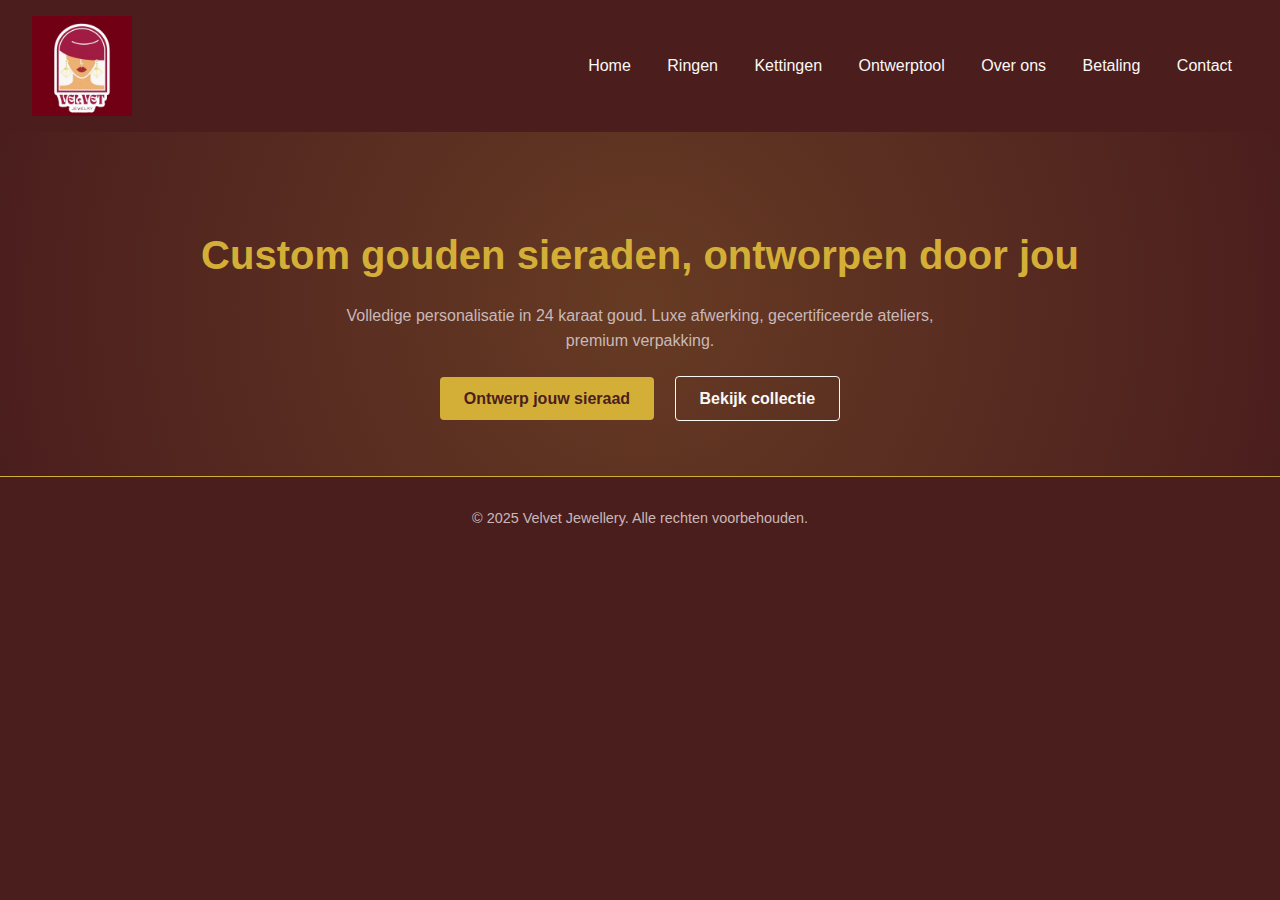
<file: index.html>
<!DOCTYPE html>
<html lang="nl">
<head>
  <meta charset="UTF-8">
  <title>Velvet Jewellery - Custom Gold Creations</title>
  <link rel="stylesheet" href="style.css">
</head>
<body>
 <header>
  <div class="logo">
    <img src="velvet-logo.jpg" alt="Velvet Jewellery Logo">
  </div>
 <nav>
      <a href="index.html">Home</a>
      <a href="ringen.html">Ringen</a>
      <a href="kettingen.html">Kettingen</a>
      <a href="ontwerptool.html">Ontwerptool</a>
      <a href="over.html">Over ons</a>
      <a href="betaling.html">Betaling</a>
      <a href="contact.html">Contact</a>
    </nav>
</header>

  <section class="hero">
    <h1>Custom gouden sieraden, ontworpen door jou</h1>
    <p>Volledige personalisatie in 24 karaat goud. Luxe afwerking, gecertificeerde ateliers, premium verpakking.</p>
    <div class="buttons">
      <a href="ontwerptool.html" class="btn gold">Ontwerp jouw sieraad</a>
      <a href="ringen.html" class="btn outline">Bekijk collectie</a>
    </div>
  </section>

  <footer>
    <p>&copy; 2025 Velvet Jewellery. Alle rechten voorbehouden.</p>
  </footer>
</body>
</html>
</file>
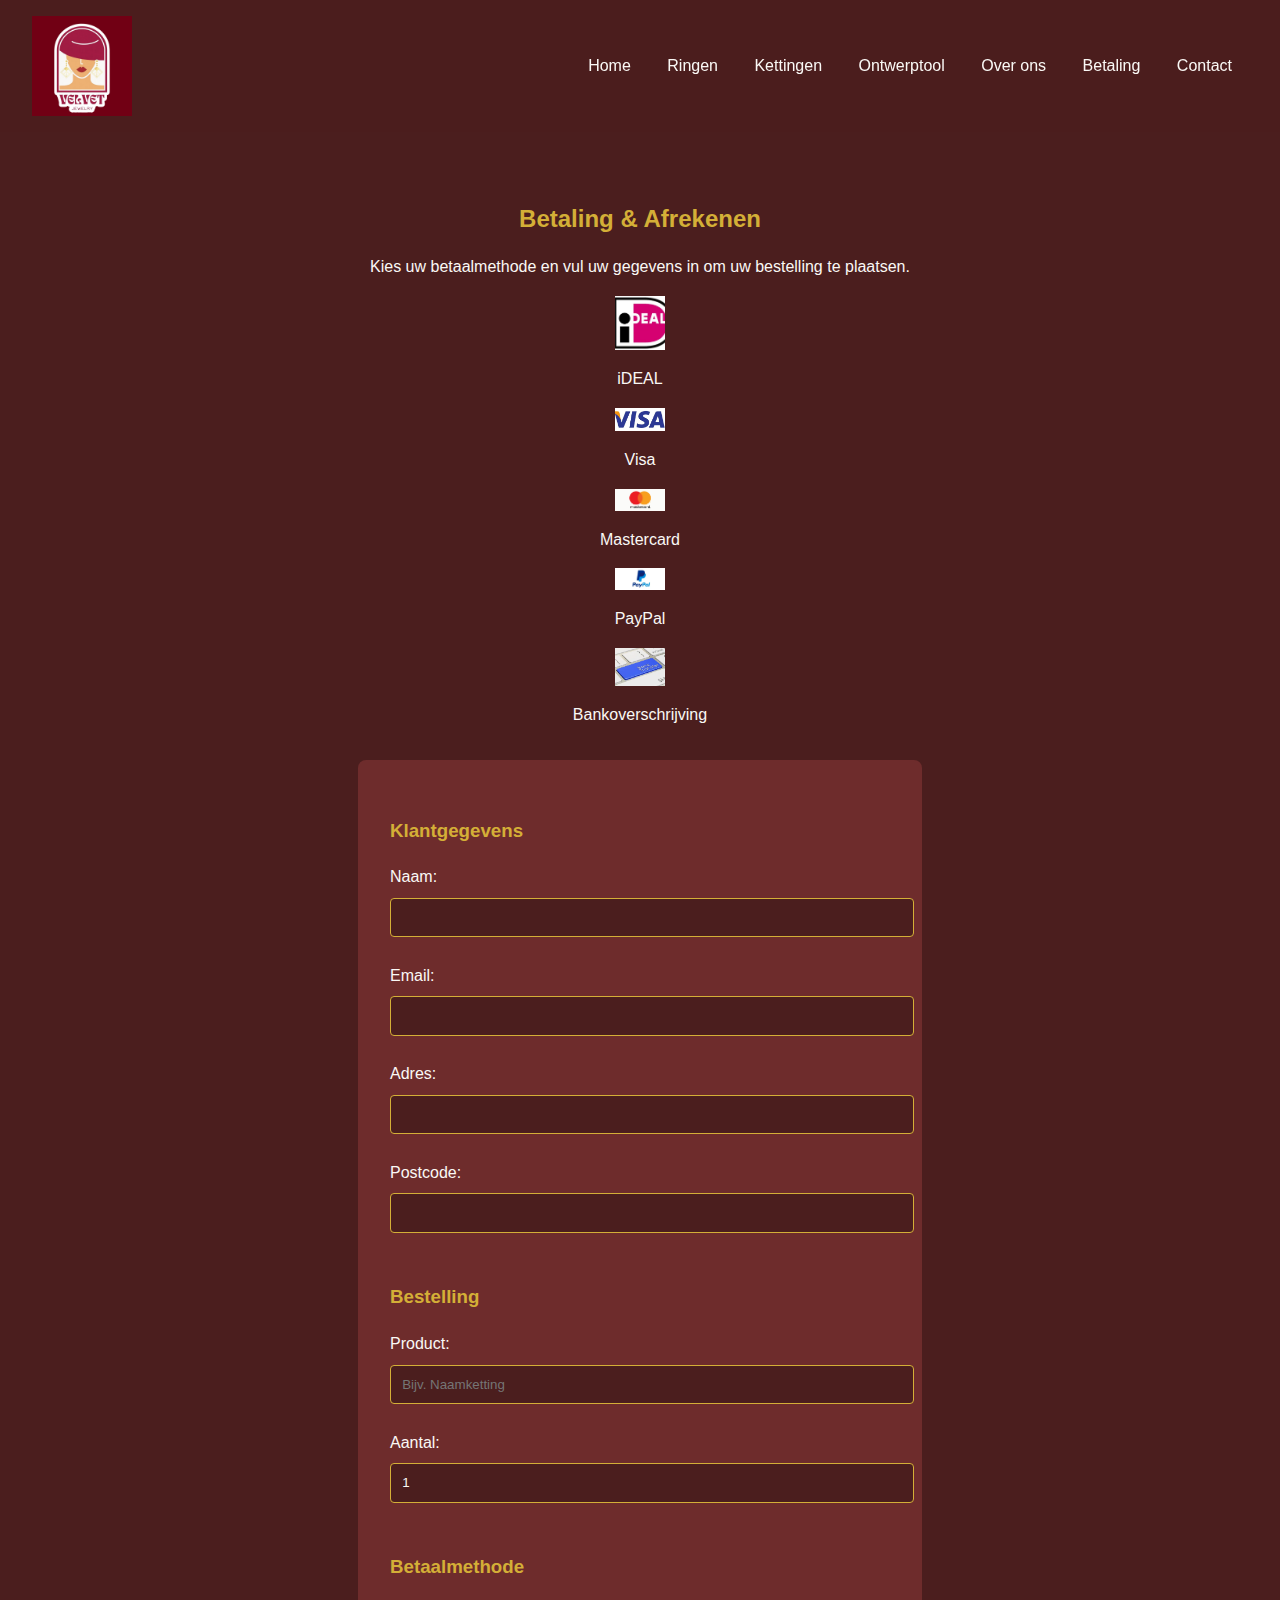
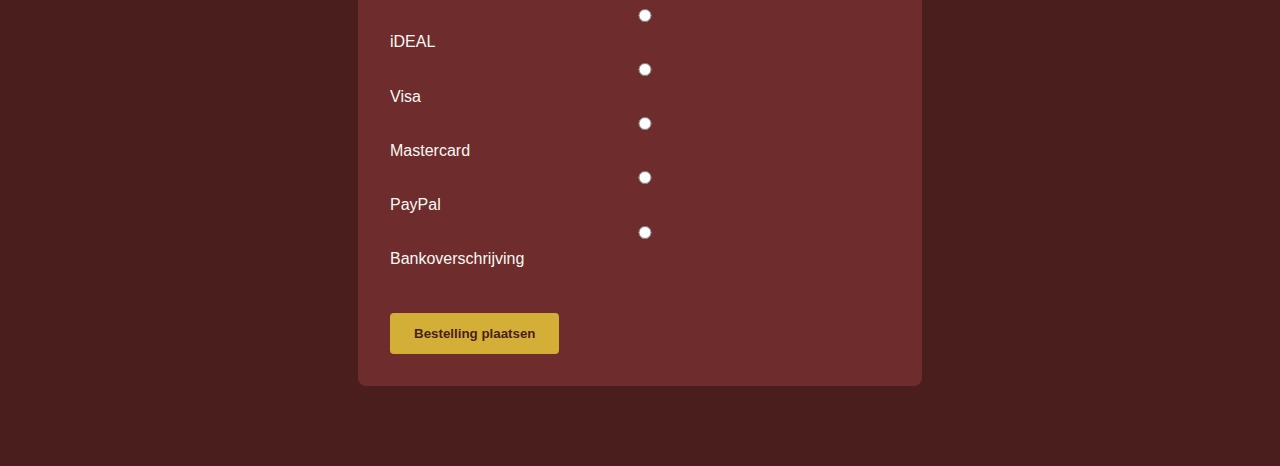
<file: betaling.html>
<!DOCTYPE html>
<html lang="nl">
<head>
  <meta charset="UTF-8">
  <title>Betaling - Velvet Jewellery</title>
  <link rel="stylesheet" href="style.css">
</head>
<body>
  <!-- Header -->
  <header>
    <div class="logo">
    <img src="velvet-logo.jpg" alt="Velvet Jewellery Logo">
  </div>
    <nav>
      <a href="index.html">Home</a>
      <a href="ringen.html">Ringen</a>
      <a href="kettingen.html">Kettingen</a>
      <a href="ontwerptool.html">Ontwerptool</a>
      <a href="over.html">Over ons</a>
      <a href="betaling.html">Betaling</a>
      <a href="contact.html">Contact</a>
    </nav>
  </header>

  <!-- Payment + Checkout -->
  <section class="about">
    <h2>Betaling & Afrekenen</h2>
    <p>Kies uw betaalmethode en vul uw gegevens in om uw bestelling te plaatsen.</p>

    <!-- Payment logos -->
    <div class="payment-grid">
      <div class="pay-card"><img src="ideal.jpg" alt="iDEAL"><p>iDEAL</p></div>
      <div class="pay-card"><img src="visa.jpg" alt="Visa"><p>Visa</p></div>
      <div class="pay-card"><img src="mastercard.jpg" alt="Mastercard"><p>Mastercard</p></div>
      <div class="pay-card"><img src="paypal.jpg" alt="PayPal"><p>PayPal</p></div>
      <div class="pay-card"><img src="bank.jpg" alt="Bankoverschrijving"><p>Bankoverschrijving</p></div>
    </div>

    <!-- Checkout form -->
    <form class="checkout-form">
      <h3>Klantgegevens</h3>
      <label>Naam:<br><input type="text" name="naam" required></label><br><br>
      <label>Email:<br><input type="email" name="email" required></label><br><br>
      <label>Adres:<br><input type="text" name="adres" required></label><br><br>
      <label>Postcode:<br><input type="text" name="postcode" required></label><br><br>

      <h3>Bestelling</h3>
      <label>Product:<br><input type="text" name="product" placeholder="Bijv. Naamketting" required></label><br><br>
      <label>Aantal:<br><input type="number" name="aantal" min="1" value="1" required></label><br><br>

      <h3>Betaalmethode</h3>
      <label><input type="radio" name="betaling" value="ideal" required> iDEAL</label><br>
      <label><input type="radio" name="betaling" value="visa"> Visa</label><br>
      <label><input type="radio" name="betaling" value="mastercard"> Mastercard</label><br>
      <label><input type="radio" name="betaling" value="paypal"> PayPal</label><br>
      <label><input type="radio" name="betaling" value="bank"> Bankoverschrijving</label><br><br>

      <button type="submit">Bestelling plaatsen</button>
    </form>
</file>
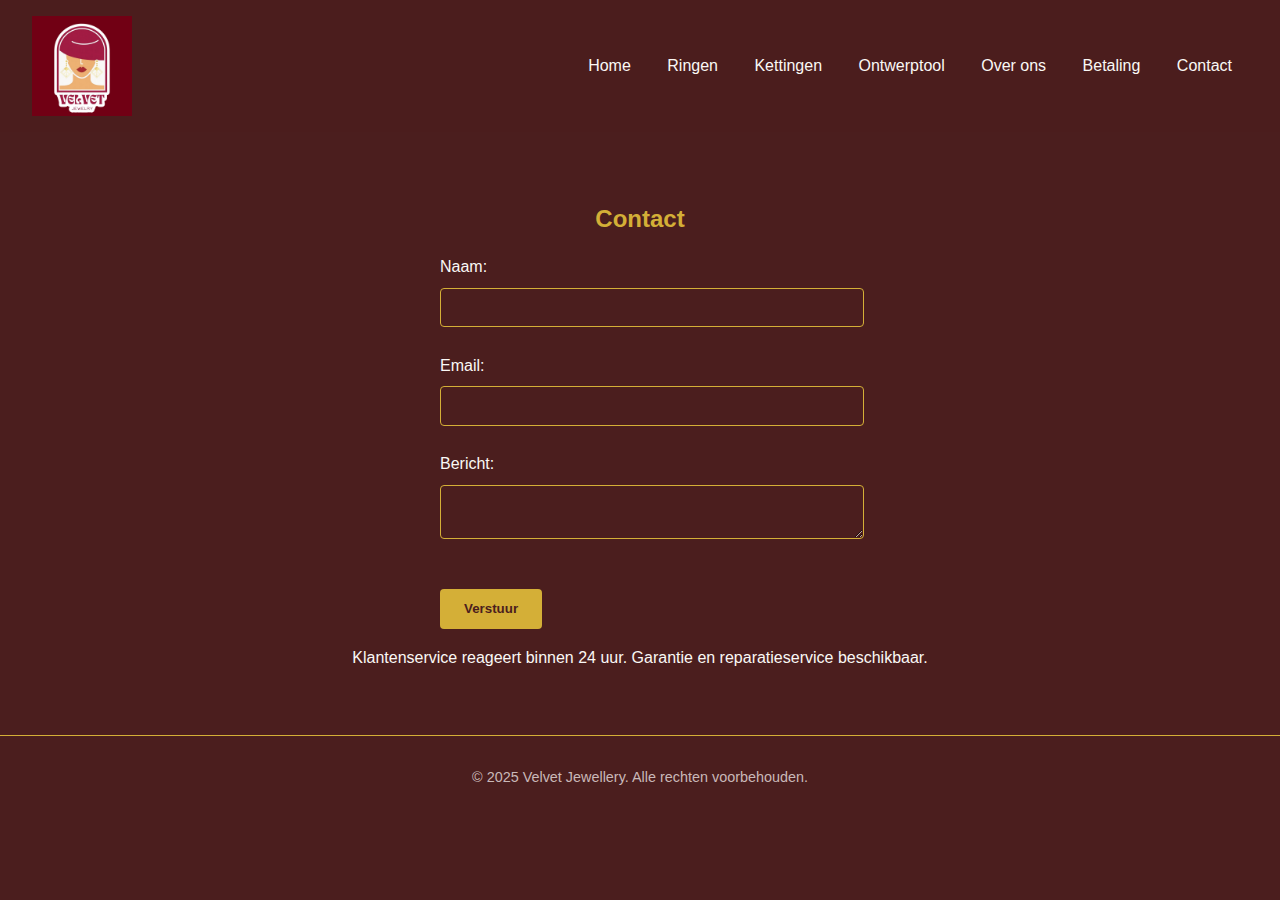
<file: contact.html>
<!DOCTYPE html>
<html lang="nl">
<head>
  <meta charset="UTF-8">
  <title>Contact Velvet Jewellery</title>
  <link rel="stylesheet" href="style.css">
</head>
<body>
<header>
  <div class="logo">
    <img src="velvet-logo.jpg" alt="Velvet Jewellery Logo">
  </div>
 <nav>
      <a href="index.html">Home</a>
      <a href="ringen.html">Ringen</a>
      <a href="kettingen.html">Kettingen</a>
      <a href="ontwerptool.html">Ontwerptool</a>
      <a href="over.html">Over ons</a>
      <a href="betaling.html">Betaling</a>
      <a href="contact.html">Contact</a>
    </nav>
</header>

  <section class="about">
    <h2>Contact</h2>
    <form>
      <label>Naam:<br><input type="text" name="naam"></label><br><br>
      <label>Email:<br><input type="email" name="email"></label><br><br>
      <label>Bericht:<br><textarea name="bericht"></textarea></label><br><br>
      <button type="submit">Verstuur</button>
    </form>
    <p>Klantenservice reageert binnen 24 uur. Garantie en reparatieservice beschikbaar.</p>
  </section>

 <footer>
  <p>&copy; 2025 Velvet Jewellery. Alle rechten voorbehouden.</p>
</footer>
</body>
</html>
</file>
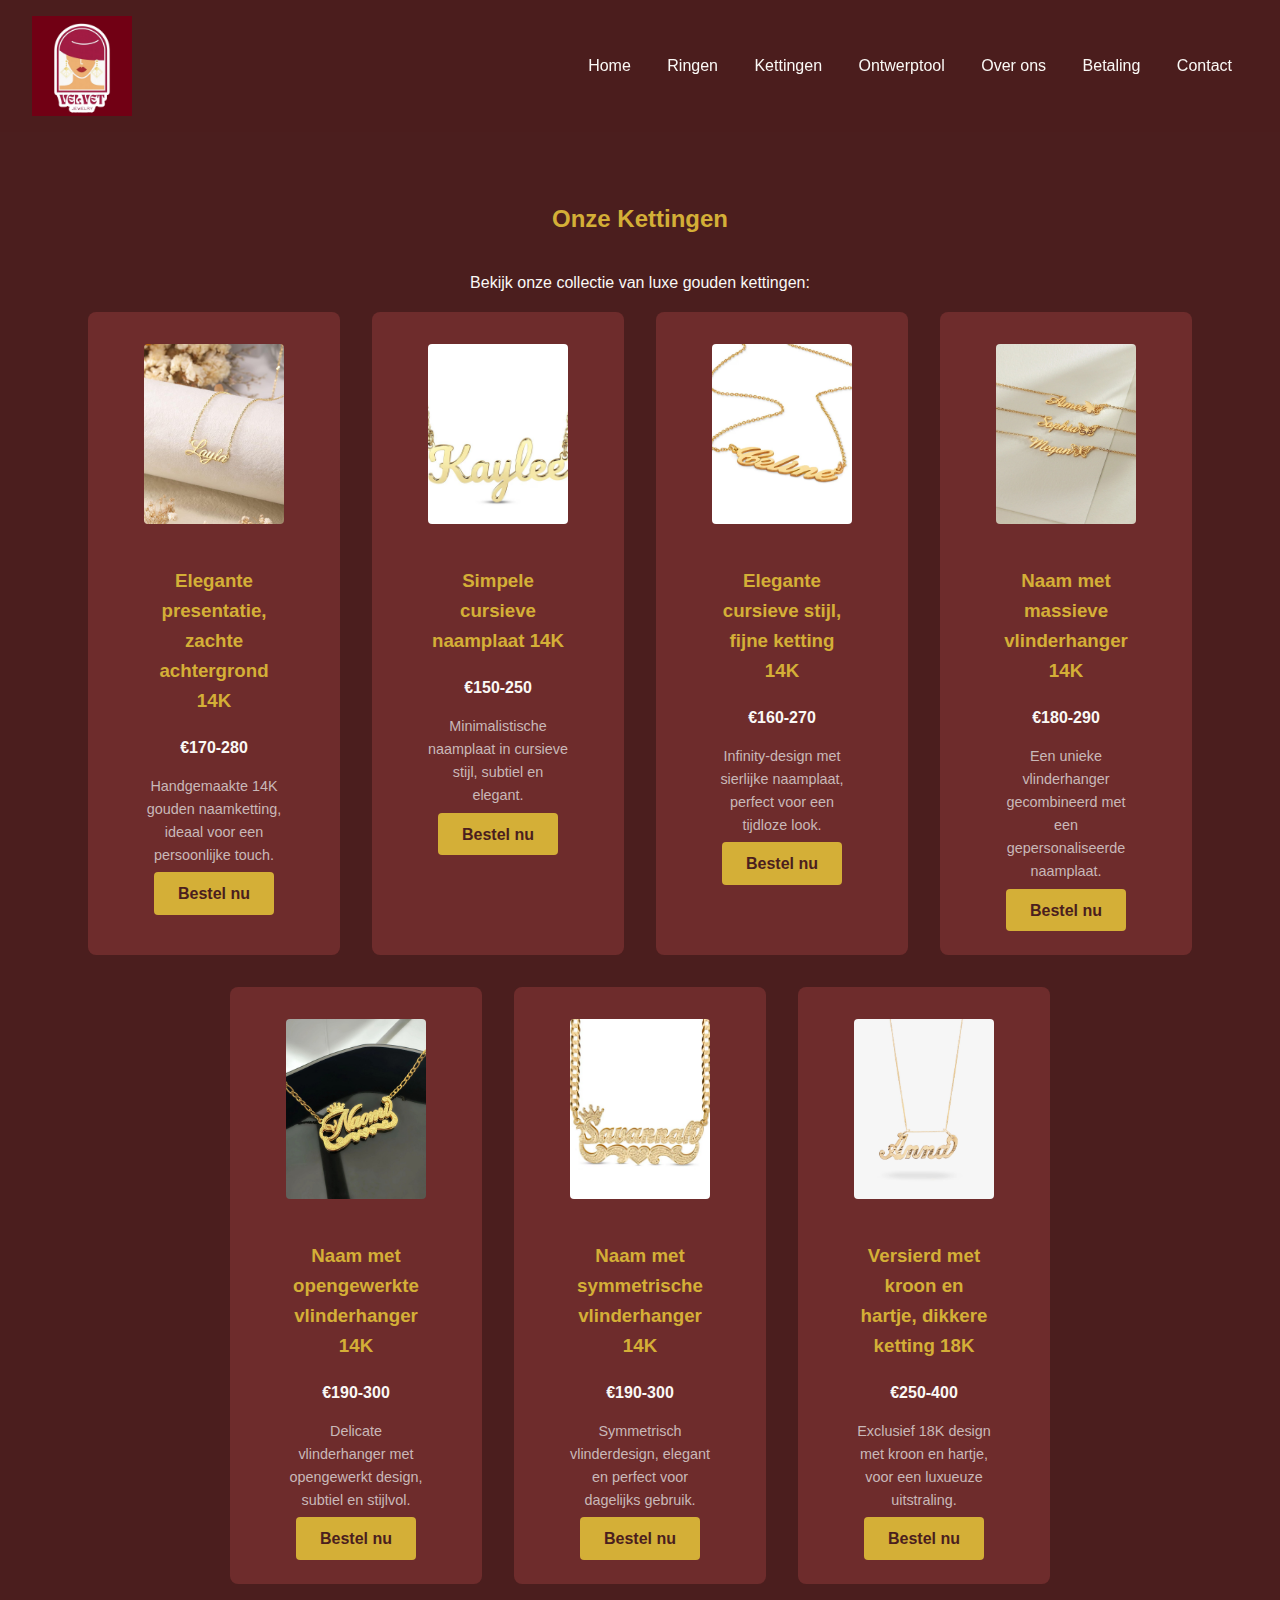
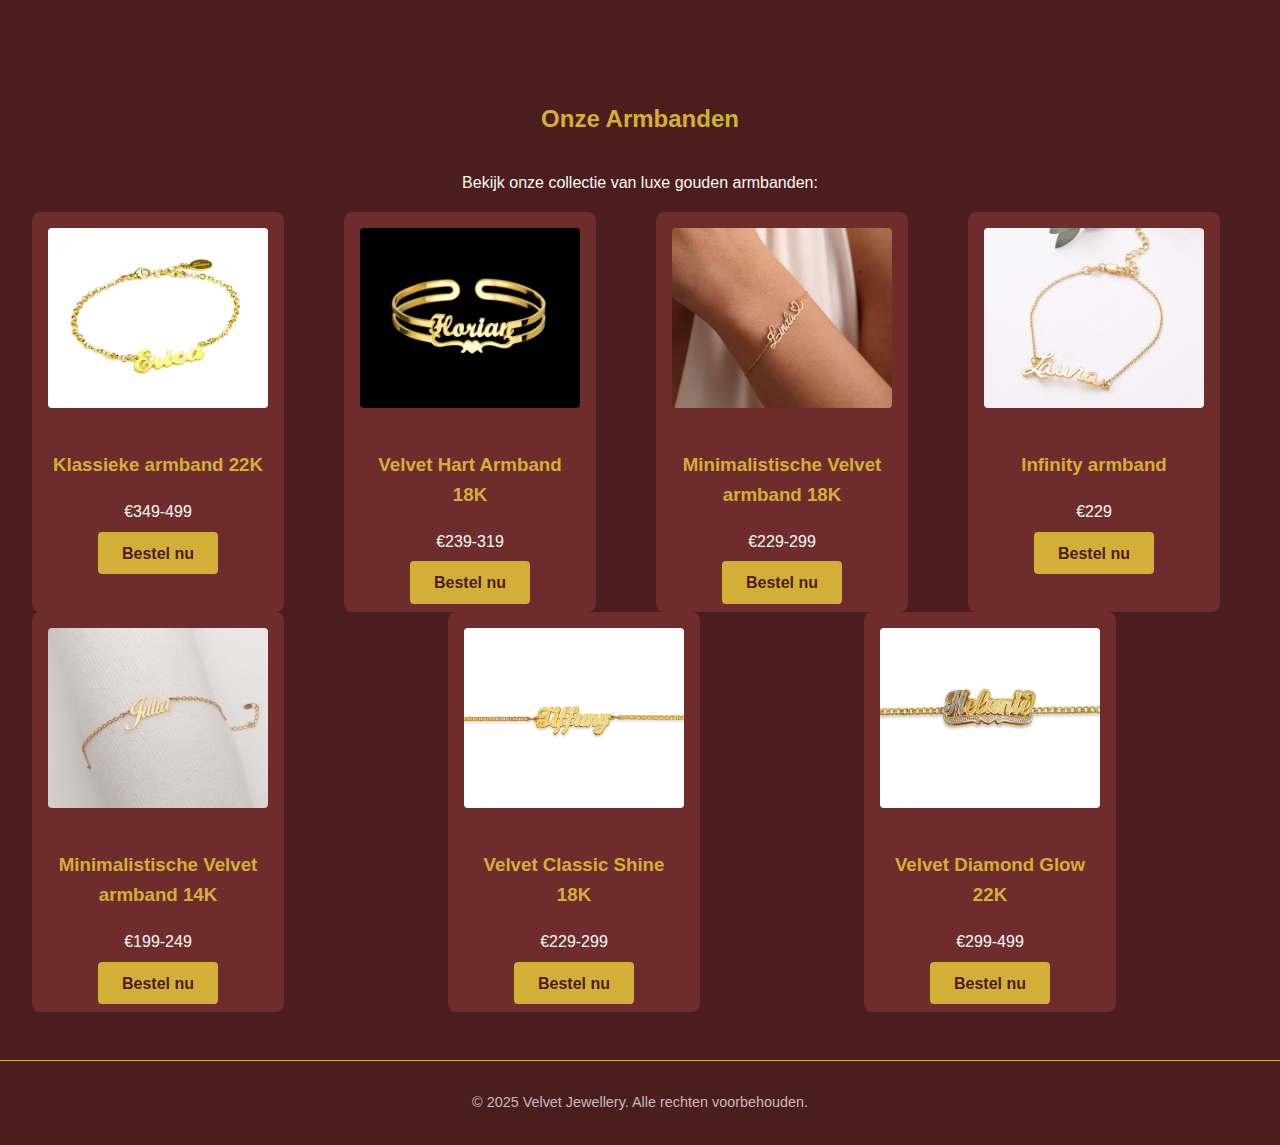
<file: kettingen.html>
<!DOCTYPE html>
<html lang="nl">
<head>
  <meta charset="UTF-8">
  <title>Velvet Jewellery - Kettingen</title>
  <link rel="stylesheet" href="style.css">
</head>
<body>
  <header>
  <div class="logo">
    <img src="velvet-logo.jpg" alt="Velvet Jewellery Logo">
  </div>
 <nav>
      <a href="index.html">Home</a>
      <a href="ringen.html">Ringen</a>
      <a href="kettingen.html">Kettingen</a>
      <a href="ontwerptool.html">Ontwerptool</a>
      <a href="over.html">Over ons</a>
      <a href="betaling.html">Betaling</a>
      <a href="contact.html">Contact</a>
    </nav>
</header>
<section class="products">
  <h2>Onze Kettingen</h2>
  <p>Bekijk onze collectie van luxe gouden kettingen:</p>

  <div class="grid">
    <div class="card">
      <figure>
        <img src="ketting1.jpg" alt="14K gouden naamketting met elegante presentatie">
        <figcaption>
          <h3>Elegante presentatie, zachte achtergrond 14K</h3>
          <p class="price">€170-280</p>
          <p class="description">Handgemaakte 14K gouden naamketting, ideaal voor een persoonlijke touch.</p>
          <a href="betaling.html?product=Naamketting" class="btn gold">Bestel nu</a>
        </figcaption>
      </figure>
    </div>

    <div class="card">
      <figure>
        <img src="ketting2.jpg" alt="14K gouden hartvormige ketting">
        <figcaption>
          <h3>Simpele cursieve naamplaat 14K</h3>
          <p class="price">€150-250</p>
          <p class="description">Minimalistische naamplaat in cursieve stijl, subtiel en elegant.</p>
          <a href="betaling.html?product=Hartvormige ketting" class="btn gold">Bestel nu</a>
        </figcaption>
      </figure>
    </div>

    <div class="card">
      <figure>
        <img src="ketting3.jpg" alt="14K gouden infinity ketting">
        <figcaption>
          <h3>Elegante cursieve stijl, fijne ketting 14K</h3>
          <p class="price">€160-270</p>
          <p class="description">Infinity-design met sierlijke naamplaat, perfect voor een tijdloze look.</p>
          <a href="betaling.html?product=Infinity ketting" class="btn gold">Bestel nu</a>
        </figcaption>
      </figure>
    </div>

    <div class="card">
      <figure>
        <img src="ketting4.jpg" alt="14K gouden ketting met vlinderhanger">
        <figcaption>
          <h3>Naam met massieve vlinderhanger 14K</h3>
          <p class="price">€180-290</p>
          <p class="description">Een unieke vlinderhanger gecombineerd met een gepersonaliseerde naamplaat.</p>
          <a href="betaling.html?product=Minimalistische ketting" class="btn gold">Bestel nu</a>
        </figcaption>
      </figure>
    </div>

    <div class="card">
      <figure>
        <img src="ketting5.jpg" alt="14K gouden ketting met opengewerkte vlinderhanger">
        <figcaption>
          <h3>Naam met opengewerkte vlinderhanger 14K</h3>
          <p class="price">€190-300</p>
          <p class="description">Delicate vlinderhanger met opengewerkt design, subtiel en stijlvol.</p>
          <a href="betaling.html?product=Symbolische ketting" class="btn gold">Bestel nu</a>
        </figcaption>
      </figure>
    </div>

    <div class="card">
      <figure>
        <img src="ketting6.jpg" alt="14K gouden ketting met symmetrische vlinderhanger">
        <figcaption>
          <h3>Naam met symmetrische vlinderhanger 14K</h3>
          <p class="price">€190-300</p>
          <p class="description">Symmetrisch vlinderdesign, elegant en perfect voor dagelijks gebruik.</p>
          <a href="betaling.html?product=Sterrenbeeld ketting" class="btn gold">Bestel nu</a>
        </figcaption>
      </figure>
    </div>

    <div class="card">
      <figure>
        <img src="ketting7.jpg" alt="18K gouden custom design ketting met kroon en hartje">
        <figcaption>
          <h3>Versierd met kroon en hartje, dikkere ketting 18K</h3>
          <p class="price">€250-400</p>
          <p class="description">Exclusief 18K design met kroon en hartje, voor een luxueuze uitstraling.</p>
          <a href="betaling.html?product=Custom design ketting" class="btn gold">Bestel nu</a>
        </figcaption>
      </figure>
    </div>
  </div>
</section>

<section class="products">
  <h2>Onze Armbanden</h2>
  <p>Bekijk onze collectie van luxe gouden armbanden:</p>

  <!-- Eerste rij: 4 armbanden -->
  <div class="grid top-row">
    <div class="card">
      <img src="armband-model1.jpg" alt="Armband 1">
      <h3>Klassieke armband 22K</h3>
      <p>€349-499</p>
      <a href="betaling.html?product=Klassieke armband" class="btn gold">Bestel nu</a>
    </div>
    <div class="card">
      <img src="armband-model2.jpg" alt="Armband 2">
      <h3> Velvet Hart Armband 18K</h3>
      <p>€239-319</p>
      <a href="betaling.html?product=Diamanten armband" class="btn gold">Bestel nu</a>
    </div>
    <div class="card">
      <img src="armband-model3.jpg" alt="Armband 3">
      <h3>Minimalistische Velvet armband 18K</h3>
      <p>€229-299</p>
      <a href="betaling.html?product=Minimalistische armband" class="btn gold">Bestel nu</a>
    </div>
    <div class="card">
      <img src="armband-model4.jpg" alt="Armband 4">
      <h3>Infinity armband</h3>
      <p>€229</p>
      <a href="betaling.html?product=Infinity armband" class="btn gold">Bestel nu</a>
    </div>
  </div>

  <!-- Tweede rij: 3 armbanden -->
  <div class="grid bottom-row">
    <div class="card">
      <img src="armband-model5.jpg" alt="Armband 5">
      <h3>Minimalistische Velvet armband 14K</h3>
      <p>€199-249</p>
      <a href="betaling.html?product=Hartvormige armband" class="btn gold">Bestel nu</a>
    </div>
    <div class="card">
      <img src="armband-model6.jpg" alt="Armband 6">
      <h3>Velvet Classic Shine 18K</h3>
      <p>€229-299</p>
      <a href="betaling.html?product=Sterrenbeeld armband" class="btn gold">Bestel nu</a>
    </div>
    <div class="card">
      <img src="armband-model7.jpg" alt="Armband 7">
      <h3>Velvet Diamond Glow 22K</h3>
      <p>€299-499</p>
      <a href="betaling.html?product=Custom design armband" class="btn gold">Bestel nu</a>
    </div>
  </div>
</section>

  <footer>
  <p>&copy; 2025 Velvet Jewellery. Alle rechten voorbehouden.</p>
</footer>
</body>
</html>
</file>
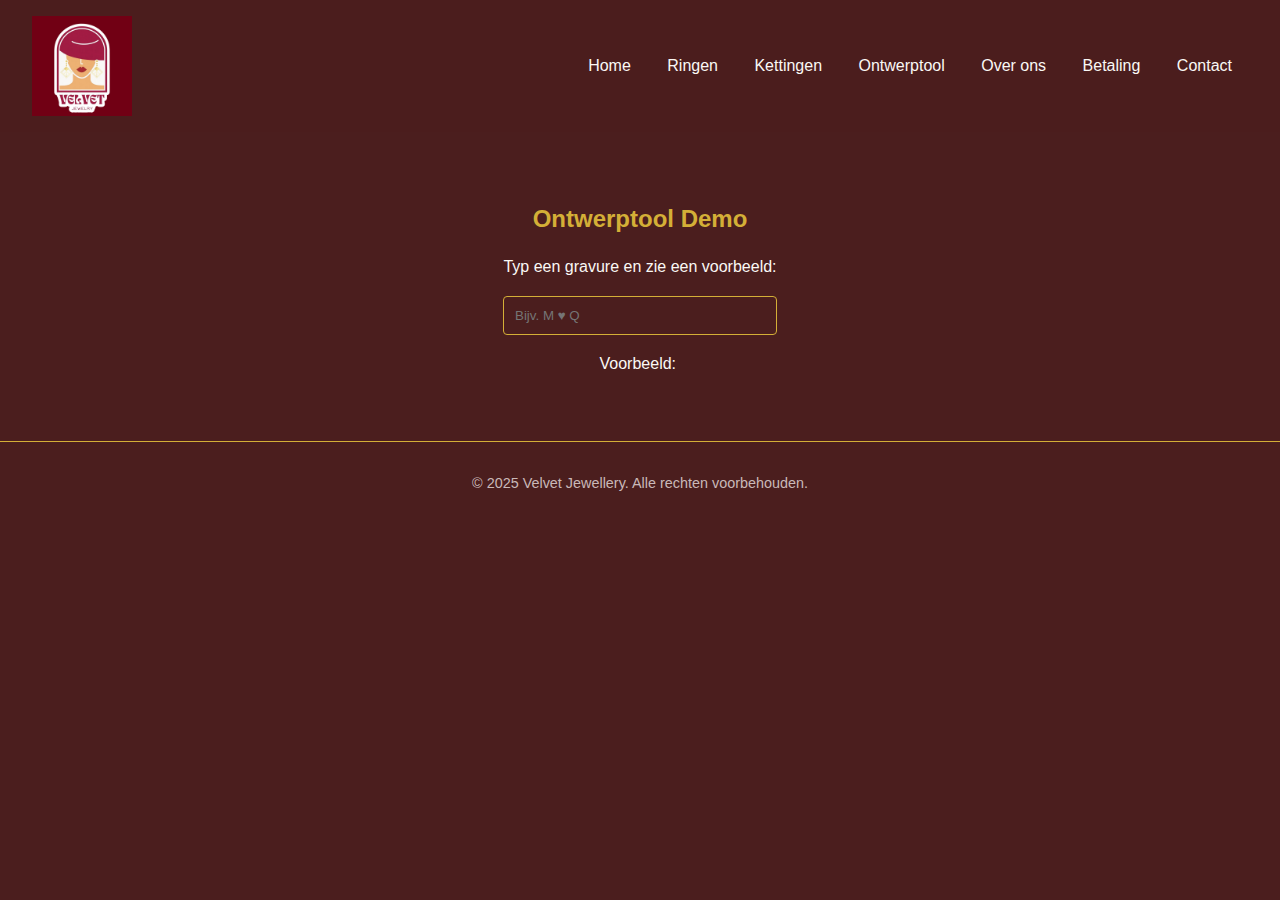
<file: ontwerptool.html>
<!DOCTYPE html>
<html lang="nl">
<head>
  <meta charset="UTF-8">
  <title>Velvet Jewellery - Ontwerptool</title>
  <link rel="stylesheet" href="style.css">
</head>
<body>
  <header>
  <div class="logo">
    <img src="velvet-logo.jpg" alt="Velvet Jewellery Logo">
  </div>
  <nav>
      <a href="index.html">Home</a>
      <a href="ringen.html">Ringen</a>
      <a href="kettingen.html">Kettingen</a>
      <a href="ontwerptool.html">Ontwerptool</a>
      <a href="over.html">Over ons</a>
      <a href="betaling.html">Betaling</a>
      <a href="contact.html">Contact</a>
    </nav>
</header>

  <section class="about">
    <h2>Ontwerptool Demo</h2>
    <p>Typ een gravure en zie een voorbeeld:</p>
    <input type="text" id="engraving" placeholder="Bijv. M ♥ Q">
    <p>Voorbeeld: <span id="preview"></span></p>
  </section>

  <script>
    const input = document.getElementById('engraving');
    const preview = document.getElementById('preview');
    input.addEventListener('input', () => {
      preview.textContent = input.value;
    });
  </script>

 <footer>
  <p>&copy; 2025 Velvet Jewellery. Alle rechten voorbehouden.</p>
</footer>
</body>
</html>
</file>
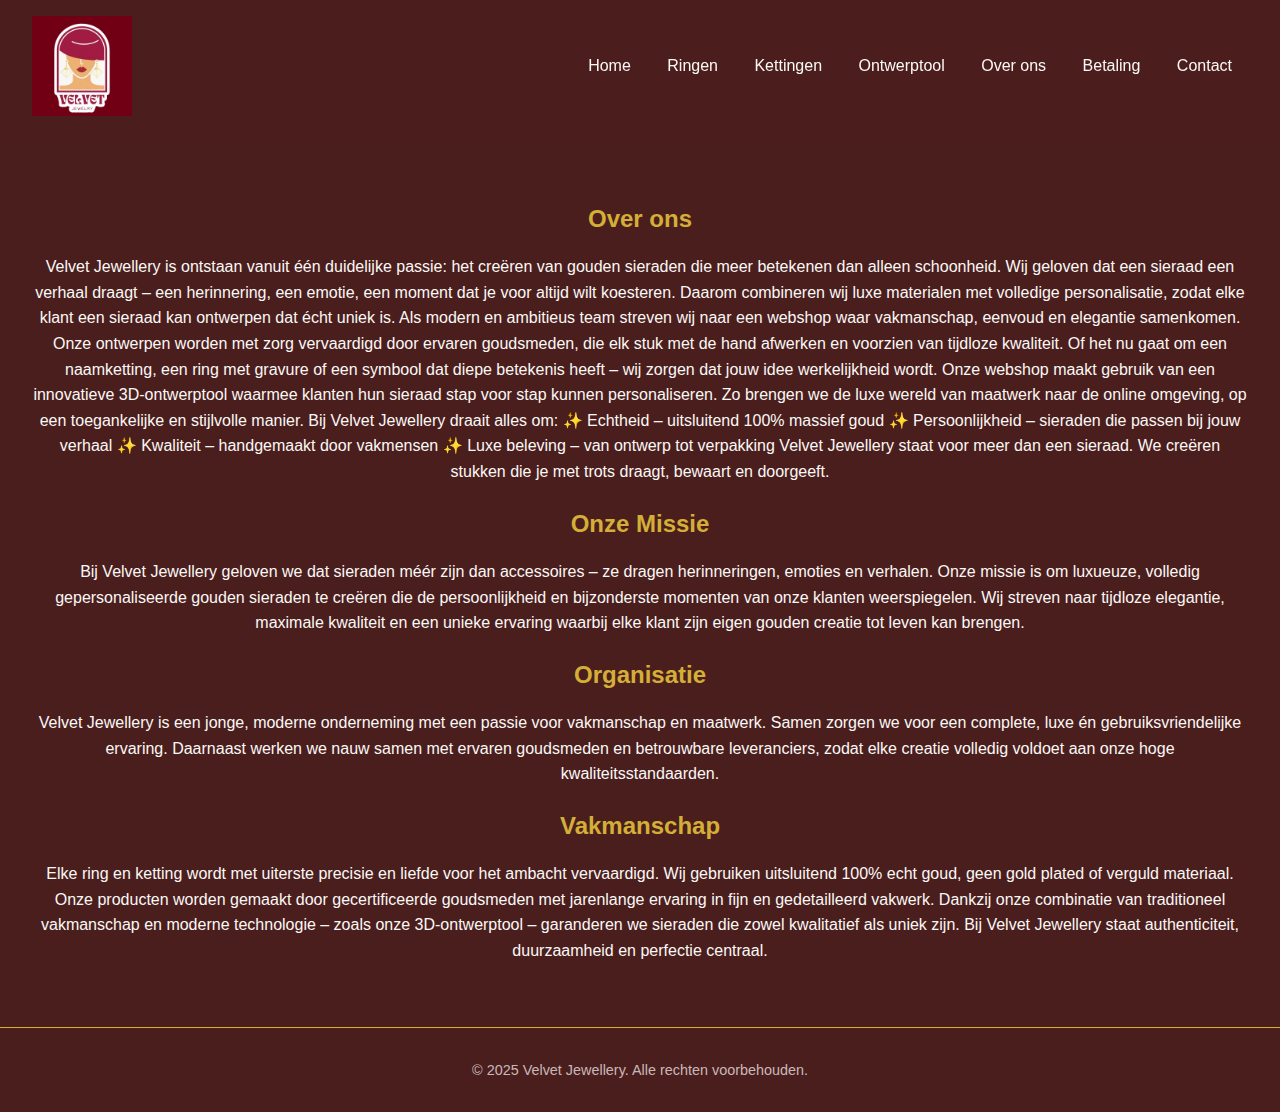
<file: over.html>
<!DOCTYPE html>
<html lang="nl">
<head>
  <meta charset="UTF-8">
  <title>Over Velvet Jewellery</title>
  <link rel="stylesheet" href="style.css">
</head>
<body>
  <header>
  <div class="logo">
    <img src="velvet-logo.jpg" alt="Velvet Jewellery Logo">
  </div>
  <nav>
      <a href="index.html">Home</a>
      <a href="ringen.html">Ringen</a>
      <a href="kettingen.html">Kettingen</a>
      <a href="ontwerptool.html">Ontwerptool</a>
      <a href="over.html">Over ons</a>
      <a href="betaling.html">Betaling</a>
      <a href="contact.html">Contact</a>
    </nav>
</header>

  <section class="about">
    <h2>Over ons</h2>
    <p>Velvet Jewellery is ontstaan vanuit één duidelijke passie: het creëren van gouden sieraden die meer betekenen dan alleen schoonheid. Wij geloven dat een sieraad een verhaal draagt – een herinnering, een emotie, een moment dat je voor altijd wilt koesteren. Daarom combineren wij luxe materialen met volledige personalisatie, zodat elke klant een sieraad kan ontwerpen dat écht uniek is.

Als modern en ambitieus team streven wij naar een webshop waar vakmanschap, eenvoud en elegantie samenkomen. Onze ontwerpen worden met zorg vervaardigd door ervaren goudsmeden, die elk stuk met de hand afwerken en voorzien van tijdloze kwaliteit. Of het nu gaat om een naamketting, een ring met gravure of een symbool dat diepe betekenis heeft – wij zorgen dat jouw idee werkelijkheid wordt.

Onze webshop maakt gebruik van een innovatieve 3D-ontwerptool waarmee klanten hun sieraad stap voor stap kunnen personaliseren. Zo brengen we de luxe wereld van maatwerk naar de online omgeving, op een toegankelijke en stijlvolle manier.

Bij Velvet Jewellery draait alles om:
✨ Echtheid – uitsluitend 100% massief goud
✨ Persoonlijkheid – sieraden die passen bij jouw verhaal
✨ Kwaliteit – handgemaakt door vakmensen
✨ Luxe beleving – van ontwerp tot verpakking

Velvet Jewellery staat voor meer dan een sieraad. We creëren stukken die je met trots draagt, bewaart en doorgeeft.</p>
    <h2>Onze Missie</h2>
    <p>Bij Velvet Jewellery geloven we dat sieraden méér zijn dan accessoires – ze dragen herinneringen, emoties en verhalen.
    Onze missie is om luxueuze, volledig gepersonaliseerde gouden sieraden te creëren die de persoonlijkheid en bijzonderste momenten van onze klanten weerspiegelen.
    Wij streven naar tijdloze elegantie, maximale kwaliteit en een unieke ervaring waarbij elke klant zijn eigen gouden creatie tot leven kan brengen.</p>

    <h2>Organisatie</h2>
    <p>Velvet Jewellery is een jonge, moderne onderneming met een passie voor vakmanschap en maatwerk.
    Samen zorgen we voor een complete, luxe én gebruiksvriendelijke ervaring.
    Daarnaast werken we nauw samen met ervaren goudsmeden en betrouwbare leveranciers, zodat elke creatie volledig voldoet aan onze hoge kwaliteitsstandaarden.</p>

    <h2>Vakmanschap</h2>
    <p>Elke ring en ketting wordt met uiterste precisie en liefde voor het ambacht vervaardigd.
    Wij gebruiken uitsluitend 100% echt goud, geen gold plated of verguld materiaal.
    Onze producten worden gemaakt door gecertificeerde goudsmeden met jarenlange ervaring in fijn en gedetailleerd vakwerk.

    Dankzij onze combinatie van traditioneel vakmanschap en moderne technologie – zoals onze 3D-ontwerptool – garanderen we sieraden die zowel kwalitatief als uniek zijn.
    Bij Velvet Jewellery staat authenticiteit, duurzaamheid en perfectie centraal.</p>
  </section>

  <footer>
  <p>&copy; 2025 Velvet Jewellery. Alle rechten voorbehouden.</p>
</footer>
</body>
</html>
</file>
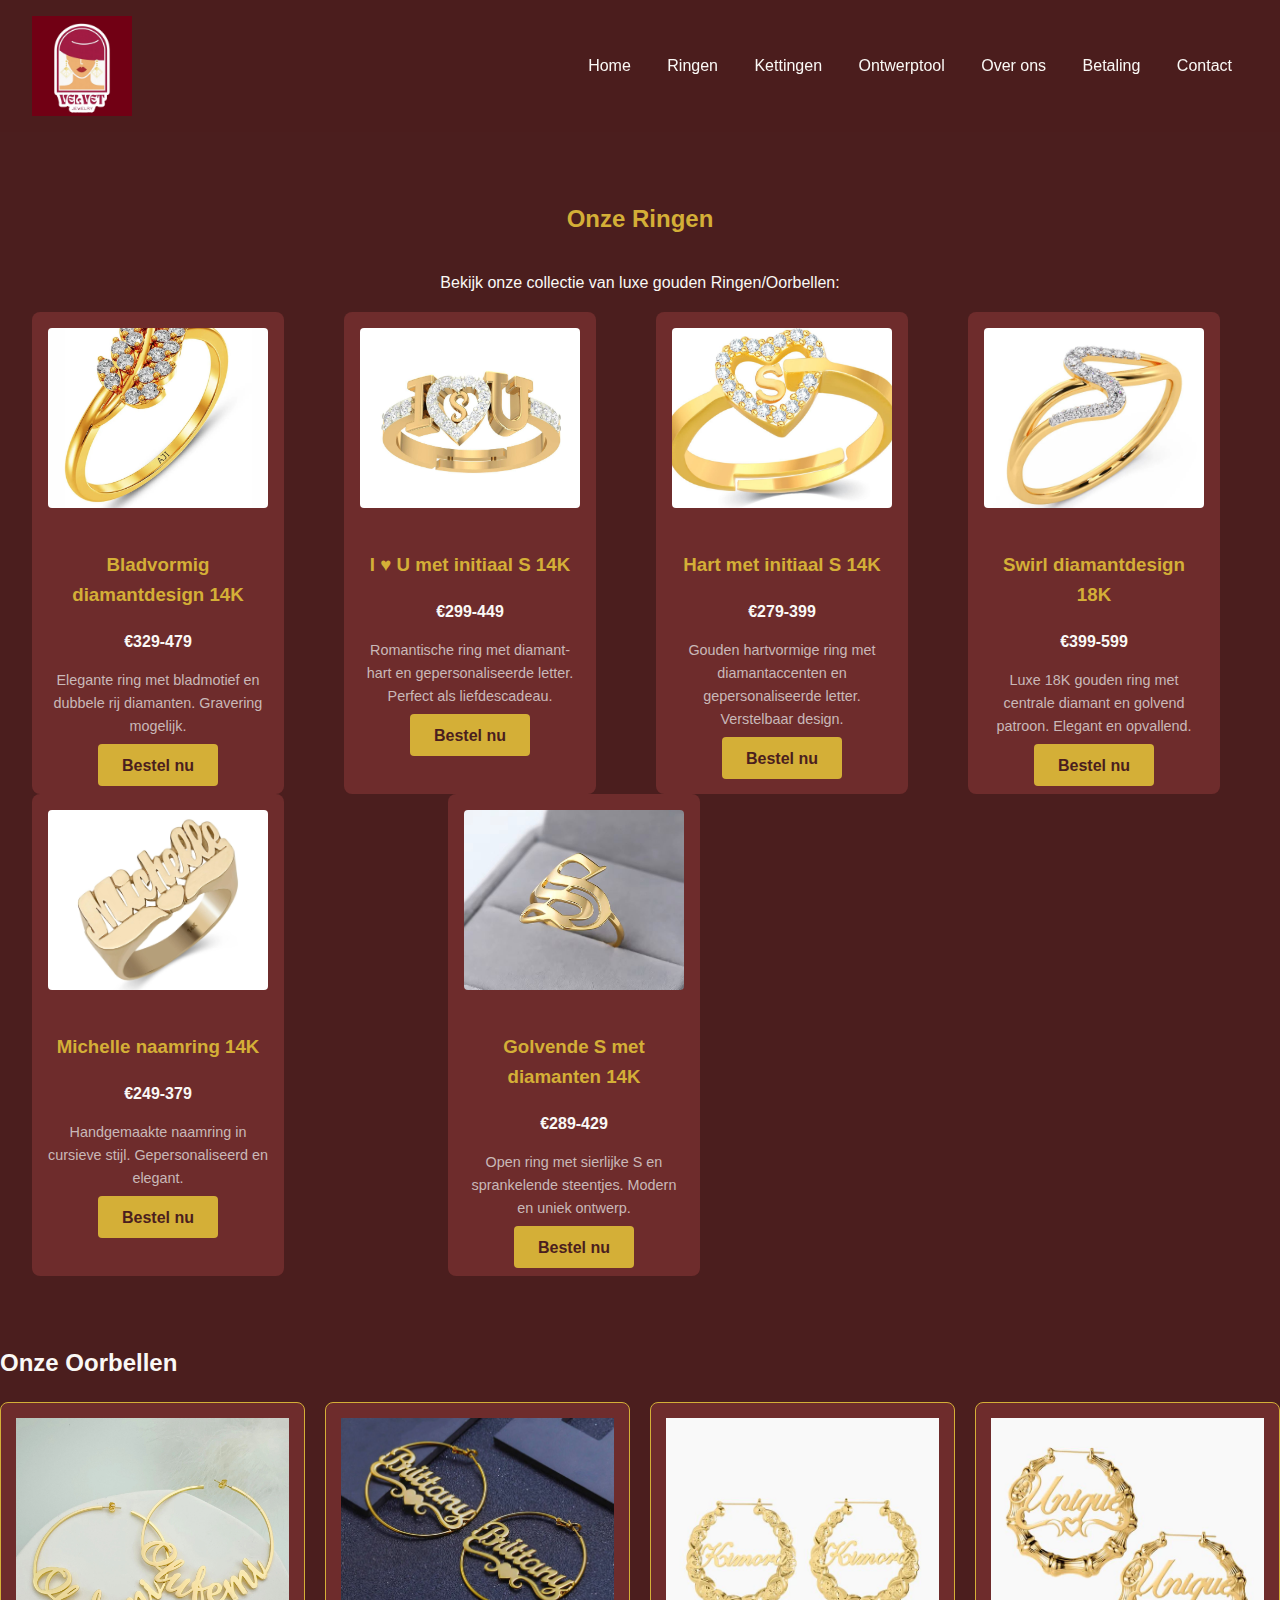
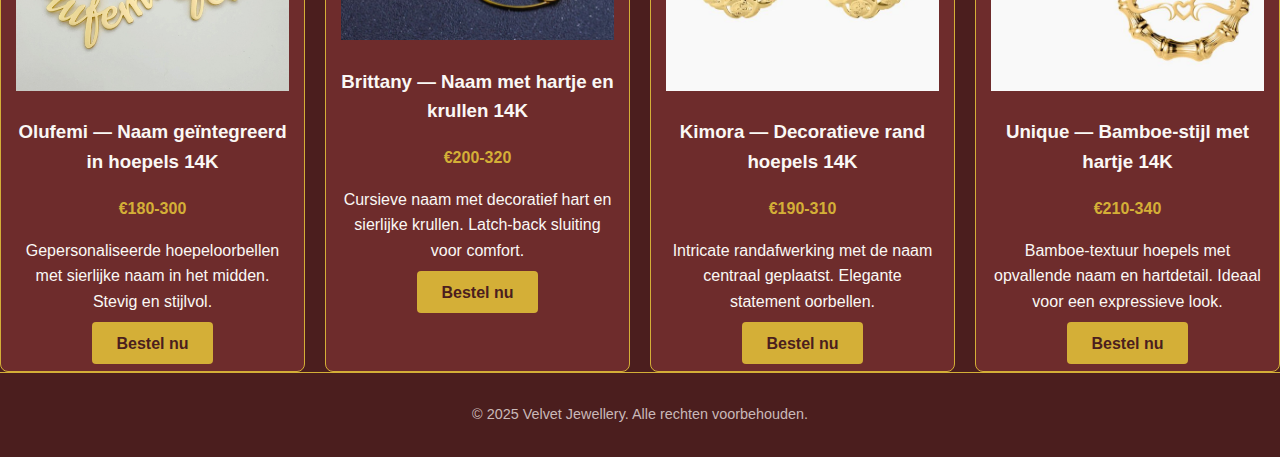
<file: ringen.html>
<!DOCTYPE html>
<html lang="nl">
<head>
  <meta charset="UTF-8">
  <meta name="viewport" content="width=device-width, initial-scale=1.0">
  <title>Velvet Jewellery - Ringen</title>
  <link rel="stylesheet" href="style.css">
</head>
<body>
 <header>
  <div class="logo">
    <img src="velvet-logo.jpg" alt="Velvet Jewellery Logo">
  </div>
 <nav>
  <a href="index.html">Home</a>
  <a href="ringen.html">Ringen</a>
  <a href="kettingen.html">Kettingen</a>
  <a href="ontwerptool.html">Ontwerptool</a>
  <a href="over.html">Over ons</a>
  <a href="betaling.html">Betaling</a>
  <a href="contact.html">Contact</a>
</nav>
</header>

  <section class="products">
  <h2>Onze Ringen</h2>
  <p>Bekijk onze collectie van luxe gouden Ringen/Oorbellen:</p>

  <!-- Eerste rij: 4 ringen -->
  <div class="grid top-row">
    <div class="card">
      <img src="ringen1.jpg" alt="Ring 1">
      <h3>Bladvormig diamantdesign 14K</h3>
          <p class="price">€329-479</p>
          <p class="description">Elegante ring met bladmotief en dubbele rij diamanten. Gravering mogelijk.</p>
      <a href="betaling.html?product=Klassieke ring" class="btn gold">Bestel nu</a>
    </div>
    <div class="card">
      <img src="ringen2.jpg" alt="Ring 2">
       <h3>I ♥ U met initiaal S 14K</h3>
          <p class="price">€299-449</p>
          <p class="description">Romantische ring met diamant-hart en gepersonaliseerde letter. Perfect als liefdescadeau.</p>
      <a href="betaling.html?product=Diamanten ring" class="btn gold">Bestel nu</a>
    </div>
    <div class="card">
      <img src="ringen3.jpg" alt="Ring 3">
       <h3>Hart met initiaal S 14K</h3>
          <p class="price">€279-399</p>
          <p class="description">Gouden hartvormige ring met diamantaccenten en gepersonaliseerde letter. Verstelbaar design.</p>
      <a href="betaling.html?product=Minimalistische ring" class="btn gold">Bestel nu</a>
    </div>
    <div class="card">
      <img src="ringen4.jpg" alt="Ring 4">
      <h3>Swirl diamantdesign 18K</h3>
          <p class="price">€399-599</p>
          <p class="description">Luxe 18K gouden ring met centrale diamant en golvend patroon. Elegant en opvallend.</p>
      <a href="betaling.html?product=Infinity ring" class="btn gold">Bestel nu</a>
    </div>
  </div>

  <!-- Tweede rij: 3 ringen -->
  <div class="grid bottom-row">
    <div class="card">
      <img src="ringen5.jpg" alt="Ring 5">
      <h3>Michelle naamring 14K</h3>
      <p class="price">€249-379</p>
      <p class="description">Handgemaakte naamring in cursieve stijl. Gepersonaliseerd en elegant.</p>
      <a href="betaling.html?product=Hartvormige ring" class="btn gold">Bestel nu</a>
    </div>
    <div class="card">
      <img src="ringen6.jpg" alt="Ring 6">
       <h3>Golvende S met diamanten 14K</h3>
          <p class="price">€289-429</p>
          <p class="description">Open ring met sierlijke S en sprankelende steentjes. Modern en uniek ontwerp.</p>
      <a href="betaling.html?product=Sterrenbeeld ring" class="btn gold">Bestel nu</a>
    </div>
  </div>
</section>
<!-- New section for Oorbellen -->
<section class="oorbellen">
  <h2>Onze Oorbellen</h2>
  <div class="product-grid">
    <div class="product">
      <img src="oorbellen1.jpg" alt="Oorbel 1">
        <h3>Olufemi — Naam geïntegreerd in hoepels 14K</h3>
          <p class="price">€180-300</p>
          <p class="description">Gepersonaliseerde hoepeloorbellen met sierlijke naam in het midden. Stevig en stijlvol.</p>
      <a href="betaling.html?product=Infinity ketting" class="btn gold">Bestel nu</a>
    </div>
    <div class="product">
      <img src="oorbellen2.jpg" alt="Oorbel 2">
      <h3>Brittany — Naam met hartje en krullen 14K</h3>
          <p class="price">€200-320</p>
          <p class="description">Cursieve naam met decoratief hart en sierlijke krullen. Latch-back sluiting voor comfort.</p>
      <a href="betaling.html?product=Infinity ketting" class="btn gold">Bestel nu</a>
    </div>
    <div class="product">
      <img src="oorbellen3.jpg" alt="Oorbel 3">
       <h3>Kimora — Decoratieve rand hoepels 14K</h3>
          <p class="price">€190-310</p>
          <p class="description">Intricate randafwerking met de naam centraal geplaatst. Elegante statement oorbellen.</p>
      <a href="betaling.html?product=Infinity ketting" class="btn gold">Bestel nu</a>
    </div>
    <div class="product">
      <img src="oorbellen4.jpg" alt="Oorbel 4">
     <h3>Unique — Bamboe-stijl met hartje 14K</h3>
          <p class="price">€210-340</p>
          <p class="description">Bamboe-textuur hoepels met opvallende naam en hartdetail. Ideaal voor een expressieve look.</p>
      <a href="betaling.html?product=Infinity ketting" class="btn gold">Bestel nu</a>
    </div>
  </div>
</section>


  <footer>
  <p>&copy; 2025 Velvet Jewellery. Alle rechten voorbehouden.</p>
</footer>
</body>
</html>
</file>
<file: style.css>
:root {
  --velvet: #4B1E1E;
  --wine: #6E2C2C;
  --gold: #D4AF37;
  --burn-gold: #B9972C;
  --ivory: #FAF8F5;
  --rose: #C9B8B8;
}

/* Algemene layout */
body {
  margin: 0;
  font-family: 'Arial', sans-serif;
  background-color: var(--velvet);
  color: var(--ivory);
  line-height: 1.6;
}

/* Header */
header {
  display: flex;
  justify-content: space-between;
  align-items: center;
  padding: 1rem 2rem;
  background: rgba(75, 30, 30, 0.95);
  position: sticky;
  top: 0;
}

header .logo {
  font-family: 'Georgia', serif;
  font-size: 1.5rem;
  color: var(--gold);
}

nav a {
  margin: 0 1rem;
  text-decoration: none;
  color: var(--ivory);
  transition: color 0.3s;
}

nav a:hover {
  color: var(--gold);
}

/* Hero */
.hero {
  text-align: center;
  padding: 4rem 2rem;
  background: radial-gradient(circle, rgba(212,175,55,0.2), transparent);
}

.hero h1 {
  font-size: 2.5rem;
  margin-bottom: 1rem;
  color: var(--gold);
}

.hero p {
  max-width: 600px;
  margin: 0 auto 2rem;
  color: var(--rose);
}

/* Buttons */
.btn {
  padding: 0.8rem 1.5rem;
  margin: 0.5rem;
  border-radius: 4px;
  text-decoration: none;
  font-weight: bold;
  transition: all 0.3s;
}

.btn.gold {
  background: var(--gold);
  color: var(--velvet);
}

.btn.gold:hover {
  background: var(--burn-gold);
}

.btn.outline {
  border: 1px solid var(--ivory);
  color: var(--ivory);
}

.btn.outline:hover {
  background: var(--ivory);
  color: var(--velvet);
}

/* Product secties */
.products {
  padding: 3rem 2rem;
  text-align: center;
}

.products h2 {
  margin-bottom: 2rem;
  color: var(--gold);
}

.grid {
  display: flex;
  justify-content: center;
  flex-wrap: wrap;
  gap: 2rem;
}

.card {
  background: var(--wine);
  padding: 1rem;
  border-radius: 8px;
  width: 220px;
  transition: transform 0.3s, border 0.3s;
}

.card:hover {
  transform: translateY(-5px);
  border: 1px solid var(--gold);
}

.card img {
  width: 100%;
  height: 180px;
  object-fit: cover;
  border-radius: 4px;
  margin-bottom: 1rem;
}

.card h3 {
  color: var(--gold);
}

.card .price {
  font-weight: bold;
  color: var(--ivory);
}

.card .description {
  font-size: 0.9rem;
  color: var(--rose);
}

/* About */
.about {
  padding: 3rem 2rem;
  text-align: center;
  background: var(--velvet);
}

.about h2 {
  color: var(--gold);
  margin-bottom: 1rem;
}

/* Contact form */
form {
  max-width: 400px;
  margin: 0 auto;
  text-align: left;
}

form input, form textarea {
  width: 100%;
  padding: 0.7rem;
  margin-top: 0.5rem;
  border: 1px solid var(--gold);
  border-radius: 4px;
  background: var(--velvet);
  color: var(--ivory);
}

form input:focus, form textarea:focus {
  outline: none;
  border-color: var(--gold);
}

form button {
  margin-top: 1rem;
  padding: 0.8rem 1.5rem;
  background: var(--gold);
  color: var(--velvet);
  border: none;
  border-radius: 4px;
  cursor: pointer;
  font-weight: bold;
}

form button:hover {
  background: var(--burn-gold);
}

/* Ontwerptool preview */
#engraving {
  padding: 0.7rem;
  border: 1px solid var(--gold);
  border-radius: 4px;
  background: var(--velvet);
  color: var(--ivory);
  width: 250px;
}

#engraving:focus {
  border-color: var(--gold);
}

#preview {
  display: inline-block;
  margin-top: 1rem;
  font-size: 1.2rem;
  color: var(--gold);
  font-weight: bold;
}

/* Footer */
footer {
  text-align: center;
  padding: 1rem;
  background: var(--velvet);
  border-top: 1px solid var(--gold);
  font-size: 0.9rem;
  color: var(--rose);
}

.logo img {
  height: 100px;
  width: auto;
  vertical-align: middle;
}

/* Checkout form */
.checkout-form {
  max-width: 500px;
  margin: 2rem auto;
  text-align: left;
  background: var(--wine);
  padding: 2rem;
  border-radius: 8px;
}

.checkout-form h3 {
  color: var(--gold);
  margin-top: 1.5rem;
}

.checkout-form input[type="text"],
.checkout-form input[type="email"],
.checkout-form input[type="number"] {
  width: 100%;
  padding: 0.7rem;
  margin-top: 0.5rem;
  border: 1px solid var(--gold);
  border-radius: 4px;
  background: var(--velvet);
  color: var(--ivory);
}

.checkout-form input[type="radio"] {
  margin-right: 0.5rem;
}

.checkout-form button {
  margin-top: 1rem;
  padding: 0.8rem 1.5rem;
  background: var(--gold);
  color: var(--velvet);
  border: none;
  border-radius: 4px;
  cursor: pointer;
  font-weight: bold;
}

.checkout-form button:hover {
  background: var(--burn-gold);
}

/* Product grids */
.top-row {
  display: grid;
  grid-template-columns: repeat(4, 1fr);
  gap: 2rem;
}

.bottom-row {
  display: grid;
  grid-template-columns: repeat(3, 1fr);
  gap: 2rem;
}

.product-grid {
  display: grid;
  grid-template-columns: repeat(4, 1fr);
  gap: 20px;
}

.product {
  text-align: center;
  border: 1px solid var(--gold);
  padding: 15px;
  border-radius: 8px;
  background: var(--wine);
}

.product img {
  width: 100%;
  height: auto;
}

.price {
  font-weight: bold;
  color: var(--gold);
  margin: 10px 0;
}

.order-btn {
  display: inline-block;
  padding: 10px 15px;
  background-color: var(--gold);
  color: var(--velvet);
  text-decoration: none;
  border-radius: 5px;
}

.order-btn:hover {
  background-color: var(--burn-gold);
}

/* Payment icons */
.payment-grid img {
  width: 50px;
  height: auto;
  display: block;
  margin: 0 auto 1rem auto;
}
</file>
